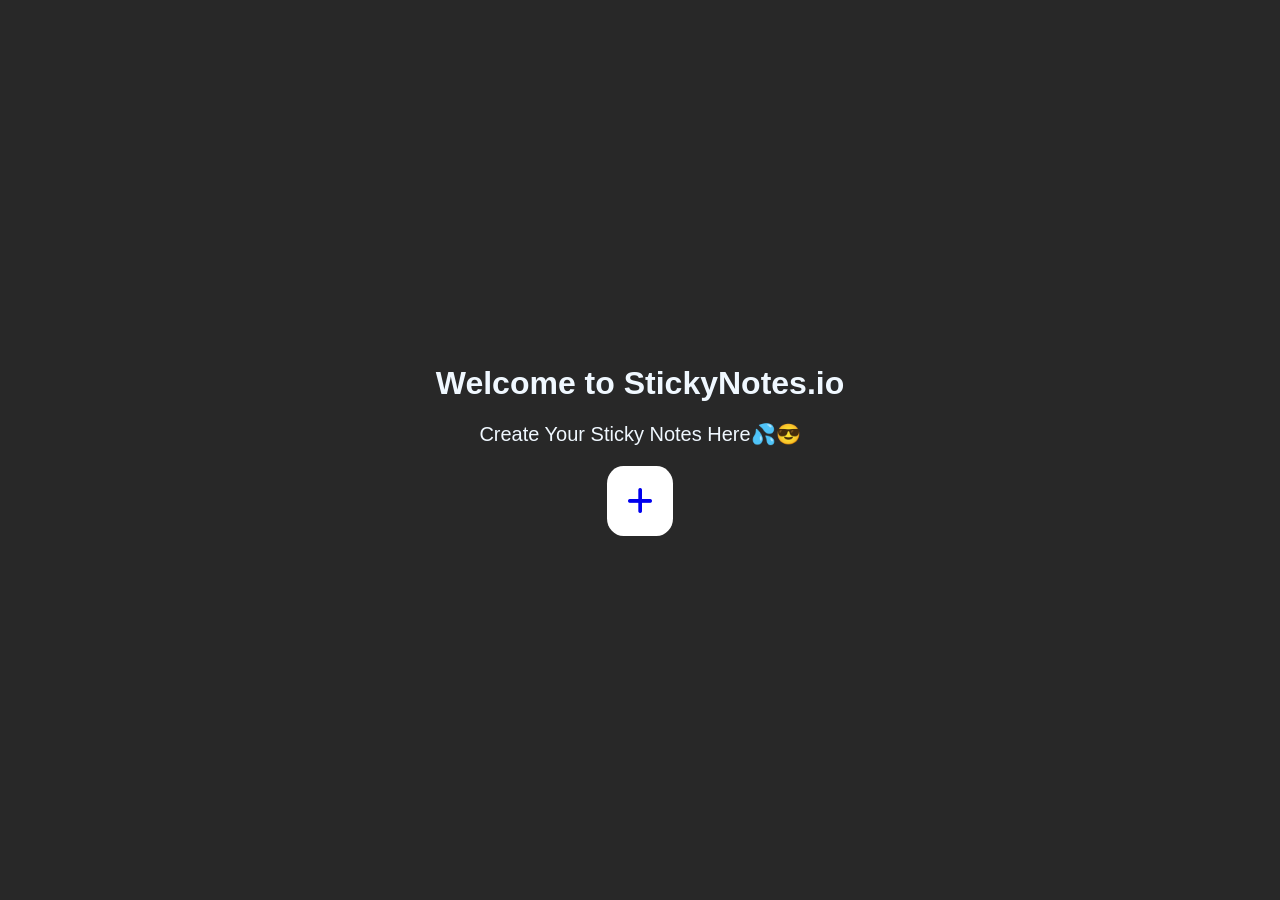
<file: index.html>
<html>
    
    <head>
        <meta charset="UTF-8">
        <meta name="viewport" content="width=device-width, initial-scale=1.0">
        <title>NoteBoard.io</title>
        <link rel="stylesheet" href="css/style.css">
            <link rel="stylesheet" href="https://cdnjs.cloudflare.com/ajax/libs/font-awesome/6.7.2/css/all.min.css">

    </head>



    <body>
        <div class="home-wrapper">
        <h1>Welcome to StickyNotes.io</h1>
        <p>Create Your Sticky Notes Here💦😎</p>
        <a href="note-board.html"><i class="fa-solid fa-plus"></i></a>
        </div>
    </body>
</html>
</file>
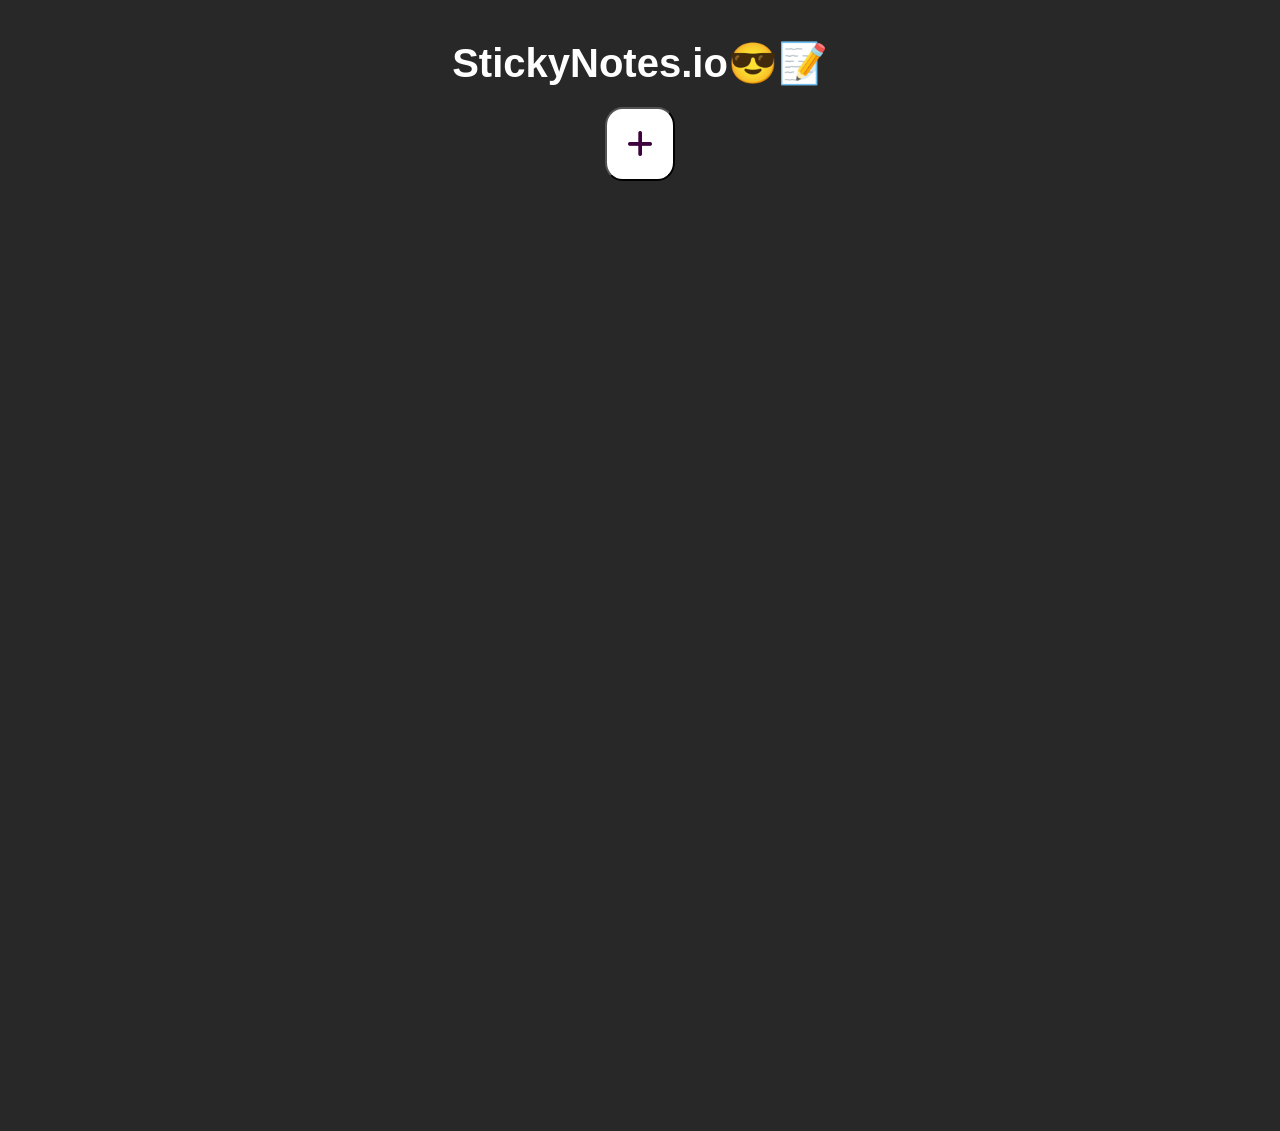
<file: note-board.html>
<html>
    

<head>
    <meta charset="UTF-8">
    <meta name="viewport" content="width=device-width, initial-scale=1.0">
    <title>New NoteBoard</title>
    <link rel="stylesheet" href="css/style.css">
    <link rel="stylesheet" href="https://cdnjs.cloudflare.com/ajax/libs/font-awesome/6.7.2/css/all.min.css">
</head>


<body>
    <div class="wrapper">

        <h1 class="title">StickyNotes.io😎📝</h1>

        <button id="addNote" class="add-note-btn"><i class="fa-solid fa-plus"></i></button>
        <div class="note-form" id="noteFormWrapper">
            <form id="form">
                <button id="closeBtn"><i class="fa-solid fa-xmark"></i></button>
                <label>Title</label>
                <div>
                <input type="text" name="Title" placeholder="Add Title" maxlength="20" id="title">
                <input type="color" name = 'Title-color' value="#ffffff" id="colorEl">
                </div>

                <label>Note</label>
                <div>
                <textarea name="Note" placeholder="Write Anything" maxlength="50" id="note"></textarea>
                <input type="color" name = 'Content-color' value="#ffffff" id="colorEl">
                </div>
                <label>Select Note Color</label>
                <select name="Note-color">
                    <option value="#a3ce45">Green 🟢</option>
                    <option value="#e8633e">Red 🔴</option>
                    <option value="#fdea59">Yellow 🟡</option>
                    <option value="wheat">Wheat 🌝</option>
                    <option value="#65c4ed">Blue 🔵</option>
                    <option value="#fc7e2b">Orange 🟠</option>
                </select>
                <button id="submitBtn">Create</button>
            </form>


        </div>
        <div class="note-board" id="noteBoard"></div>
    </div>

    <audio src="./sound-effects/Add.mp3" id="addSound"></audio>
    <audio src="./sound-effects/Complete-Delete.mp3" id="completeSound"></audio>
    <script src="js/script.js"></script>
</body>

</html>
</file>
<file: css/style.css>
*{
    margin:0;

}
body{
    background-color:#282828
}

.home-wrapper{
    display:flex;
    justify-content:center;
    align-items:center;
    height:100vh;
    flex-direction:column;
}

.home-wrapper h1{
    color:aliceblue;
    font-family:Arial, Helvetica, sans-serif;
}

.home-wrapper p{
    color:aliceblue;
    font-family:Arial, Helvetica, sans-serif;
    margin:20px;
    font-size:20px
}
.home-wrapper a{
    text-decoration:none;
    background-color:white;
    padding:20px;
    border-radius:25%;
    font-size:30px;
    transition:transform 0.3s ease

}
.home-wrapper a:hover{
    transform:scale(1.1)
}

.wrapper{
    display:flex;
    justify-content:center;
    align-items:center;
    height:auto;
    flex-direction:column;
    margin-top:10px;
    padding:20px
}



.title{
    font-size:40px;
    font-family:Arial, Helvetica, sans-serif;
    font-weight:bold;
    margin:10px;
    color:white
}
.note{
    display:flex;
    justify-content:center;
    align-content:center;
    flex-direction:column;
    height:250px;
    width:250px;
    background-color:greenyellow;
    margin-top:10px;
    border-radius:10px;
    padding:20px;
    text-align:center;
    color:rgb(16, 15, 15);
    font-family:'Segoe UI', Tahoma, Geneva, Verdana, sans-serif;
    position:relative;
    z-index:1;
    border-left:10px solid white;
    word-wrap: break-word;
    overflow-wrap: break-word;
    transition:transform 0.5s ease, background-color 0.5s ease;



}

.note-board{
    display:grid;
    align-content:flex-start;
    grid-template-columns:repeat(4,1fr);
    height:100vh;
    gap:40px;
    margin-top:30px;

}


.note:hover{
    transform:scale(1.1);
}

.note-form{
    width:25%;
    height:auto;
    position:fixed;
    top:15%;
    padding:30px 40px 30px 40px;
    background-color:rgb(61, 61, 61);
    border-radius:20px;
    z-index:10;

}

#closeBtn{
    position:absolute;
    right:10px;
    top:5px;
    padding:12px;
    margin:10px;
    font-size:15px;
    border-radius:40%;
    border:none;
    background-color:#282828;
    color:white;
    transition:transform 0.3s ease

}

#closeBtn:hover{
    transform:scale(1.1);
    background-color:white;
    color:rgb(25, 24, 24)

}

.note-form div{
    display:flex;
    justify-content:center;
    align-items:center;
    gap:20px
}



.note-form #title,#note{
    padding:15px;
    border:none;
    border-radius:10px;
    background-color:rgb(41, 41, 41);
    font-size:15px;
    width:100%;
    color:white
}

.note-form textarea{
    padding:15px;
    width:80%;
    height:150px;
    resize:none;
    font-size:15px;
    border-radius:10px;

}

#colorEl {
  -webkit-appearance: none;
  -moz-appearance: none;
  appearance: none;
  height: 25px;
  width: 30px;
  border: none;
  border-radius: 50%;
  cursor: pointer;
  background: none;
  box-shadow: 0 0 0 2px #ffffff, 0 0 0 4px #cccccc;

}

#colorEl::-webkit-color-swatch-wrapper {
  padding: 0;
}

#colorEl::-webkit-color-swatch {
  border: none;
  border-radius: 50%;
}

#colorEl::-moz-color-swatch {
  border: none;
  border-radius: 50%;
}


select{
    -webkit-appearance: none;
    appearance:none;
    border:none;
    padding:10px;
    border-radius:10px;
    background-color:rgb(41, 41, 41);
    color:white

}

label{
    text-align:center;
    font-size:20px;
    margin:15px;
    font-family:Arial, Helvetica, sans-serif;
    font-weight:bold;
    color:white
}



#form{
    display:flex;
    flex-direction:column;
}

#submitBtn{

    margin-top:30px;
    padding:10px;
    width:100%;
    background-color:rgb(100, 158, 14);
    font-family:Arial, Helvetica, sans-serif;
    font-weight:bold;
    font-size:20px;
    border:none;
    border-radius:10px;
    transition:transform 0.3s ease;
    color:white
}

#submitBtn:hover{
    transform:scale(1.08);
    font-weight:bold;
    background-color:rgb(124, 190, 24)

}


.add-note-btn{
    background-color:white;
    padding:20px;
    border-radius:25%;
    font-size:30px;
    margin-top:10px;
    transition:transform 0.3s ease;
    color:rgb(62, 1, 62);
}

.add-note-btn:hover{
    transform:scale(1.1)
}

.add-note-btn:active{
    color:green
}




.delete-btn{
    position:absolute;
    top:20px;
    right:60px;
    padding:15px;
    font-size:15px;
    background-color:white;
    border-radius:50%;
    border:none;
    transition:transform 0.5s ease
}

.delete-btn:hover,.complete-btn:hover{
    transform:scale(1.1);
}

.complete-btn{
    position:absolute;
    top:20px;
    right:10px;
    padding:15px;
    font-size:15px;
    background-color:white;
    border-radius:50%;
    border:none;
    transition:transform 0.5s ease
}

#complete-check-icon{
    font-size:50px;
    height:100px;
    width:100px;
    position:absolute;
    top:40%;
    left:33%;
    color:rgb(5, 156, 5)
}
#delete-trash-icon{
    font-size:40px;
    height:100px;
    width:100px;
    position:absolute;
    top:40%;
    left:33%;
    color:rgb(255, 4, 4)
}
</file>
